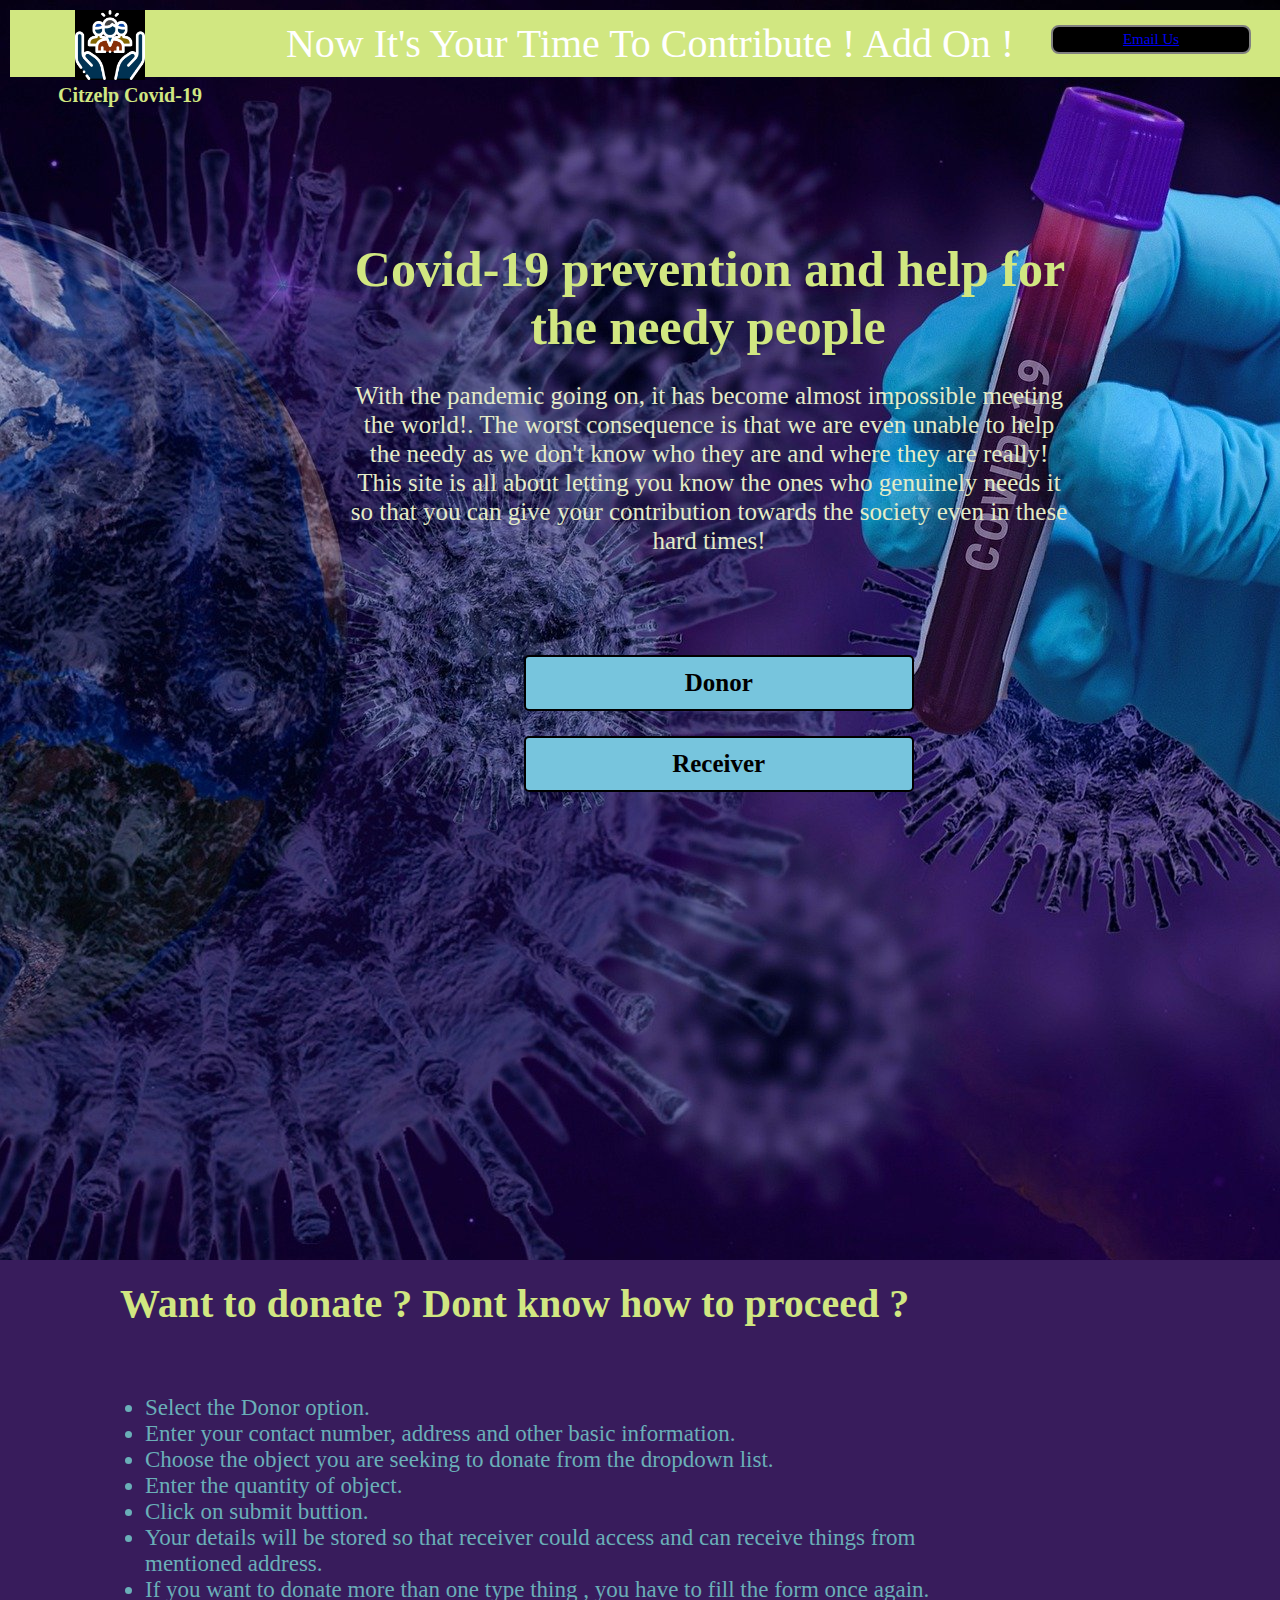
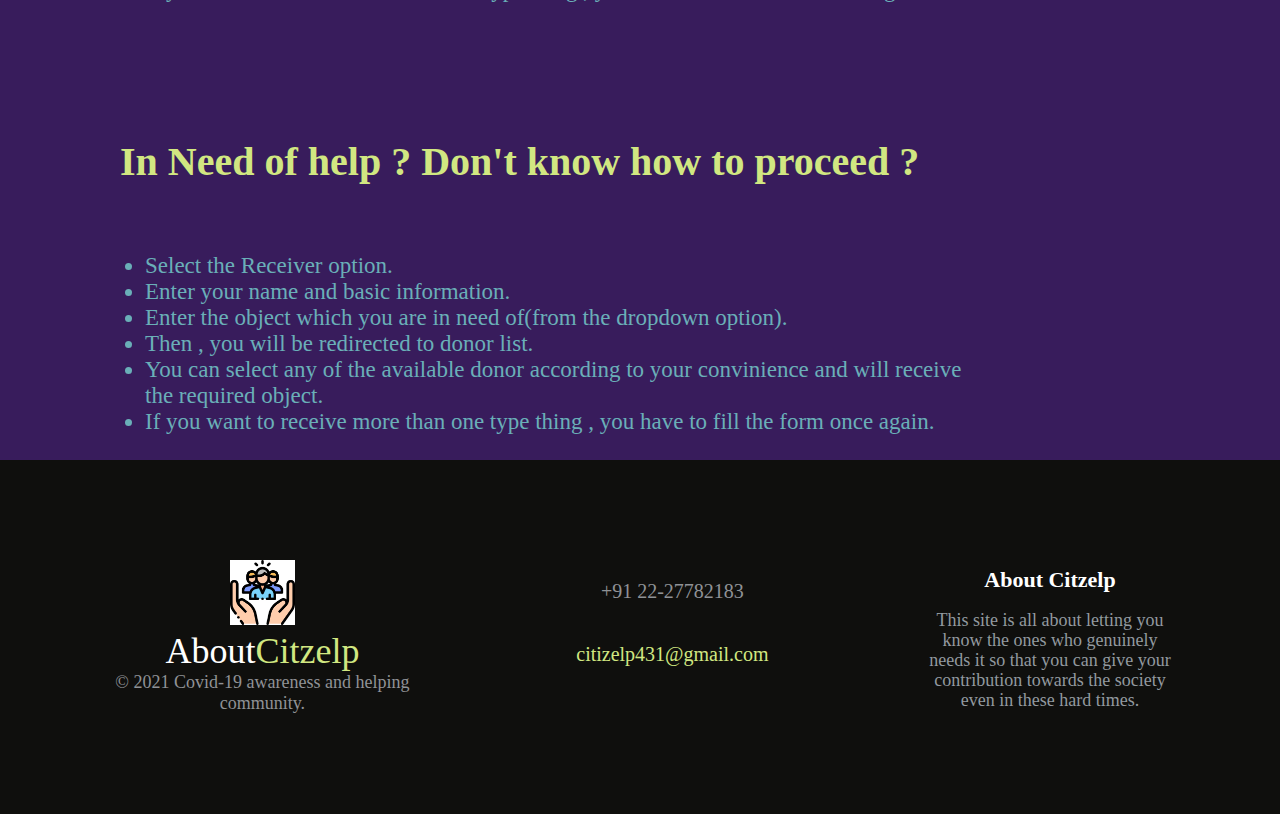
<file: Index.html>
<!DOCTYPE html>
<html lang="en">
<head>
    <meta charset="UTF-8">
    <!-- <meta name="viewport" content="width=device-width, initial-scale=1.0"> -->
    <meta name=”viewport” content=”width=device-width, initial-scale=1.0">
    <title>Welcome</title>

    <!-- Bootstrap css -->

   
</head>
<link rel="stylesheet" href="index.css">

 <body>
        <!-- Navbar- code -->
        <header class="header">
            <!-- left box for logo -->
            <div class="left">
                <img src="logo1.jpg" alt="">
    
               <div class="name">Citzelp Covid-19</div>
    
            </div>
            <!-- mid box for navigation -->
            <div class="mid">

                <div class="navbar">Now It's Your Time To Contribute ! Add On ! </div>

            </div>
            <!-- right box for buttons -->
            <div class="right">
    
                
                <button class="btn">
                   <a href="mailto:support@eduonix.com"> Email Us</a>
                </button>
            </div>
    
        </header>


       

   <div class="button">
        <h1>Covid-19 prevention and help for the needy people </h1>
        <P>With the pandemic going on, it has become almost impossible meeting the world!. The worst consequence is that we are even unable to help the needy as we don't know who they are and where they are really! This site is all about letting you know the ones who genuinely needs it so that you can give your contribution towards the society even in these hard times!</P>
    
        <div class="container">
       <!-- Backend work -->
        <form method="post" action=Donar.html>
        <input type=submit value=Donor>
        </form>
        <form  method="post" action=Receiver.html>
        <input type=submit value= Receiver>
        </form>
       </div>
   </div>

   <!-- Section 2 -->
   <section class="Exercise">
    <h4>Want to donate ? Dont know how to proceed ?</h4>
     <ul class="exer">
         <li>Select the Donor option.</li>
         <li>Enter your contact number, address and other basic information.</li>
         <li>Choose the object you are seeking to donate from the dropdown list.</li>
         <li>Enter the quantity of object.</li>
         <li>Click on submit buttion.</li>
         <li>Your details will be stored so that receiver could access and can receive things from mentioned address.</li>
         <li>If you want to donate more than one type thing , you have to fill the form once again.</li>
     </ul>
    <!-- <div class="contain"> -->
        <h4>In Need of help ? Don't know how to proceed ?</h4>
        <ul class="exer2">
            <li>Select the Receiver option.</li>
            <li>Enter your name and basic information.</li>
            <li>Enter the object which you are in need of(from the dropdown option).</li>
            <li>Then , you will be redirected to donor list.</li>
            <li>You can select any of the available donor according to your convinience and will receive the required object.</li>
            <li>If you want to receive more than one type thing , you have to fill the form once again.</li>
        </ul>
    <!-- </div> -->

   </section>

   <section class="end">
    <!-- <p>Email us at citizelp431@gmail.com    #Citizelp</p> -->
    <!-- <div class="center">
        <div>
            <i class="fa fa-phone"></i>
            <p>+91 22-27782183</p>
        </div> -->
    <!-- </div> -->
    <footer class="footer-distributed">
    <div class="footer-left">
        <img src="logo1.jpg">
        <h3>About<span>Citzelp</span></h3>
        <p class="footer-company-name">© 2021 Covid-19 awareness and helping community.</p>
    </div>

    <!-- center -->
    <div class="footer-center">
        <div>
            <i class="fa fa-phone"></i>
            <p>+91 22-27782183</p>
        </div>
        <div>
            <i class="fa fa-envelope"></i>
            <p><a href="mailto:support@eduonix.com">citizelp431@gmail.com</a></p>
        </div>
    </div>

    <!-- end -->
    <div class="footer-right">
        <p class="footer-company-about">
            <span>About Citzelp</span>
            This site is all about letting you know the ones who genuinely needs it so that you can give your contribution towards the society even in these hard times.</p>
    </div>

</footer>

</section>

 </body>

</html>
</file>
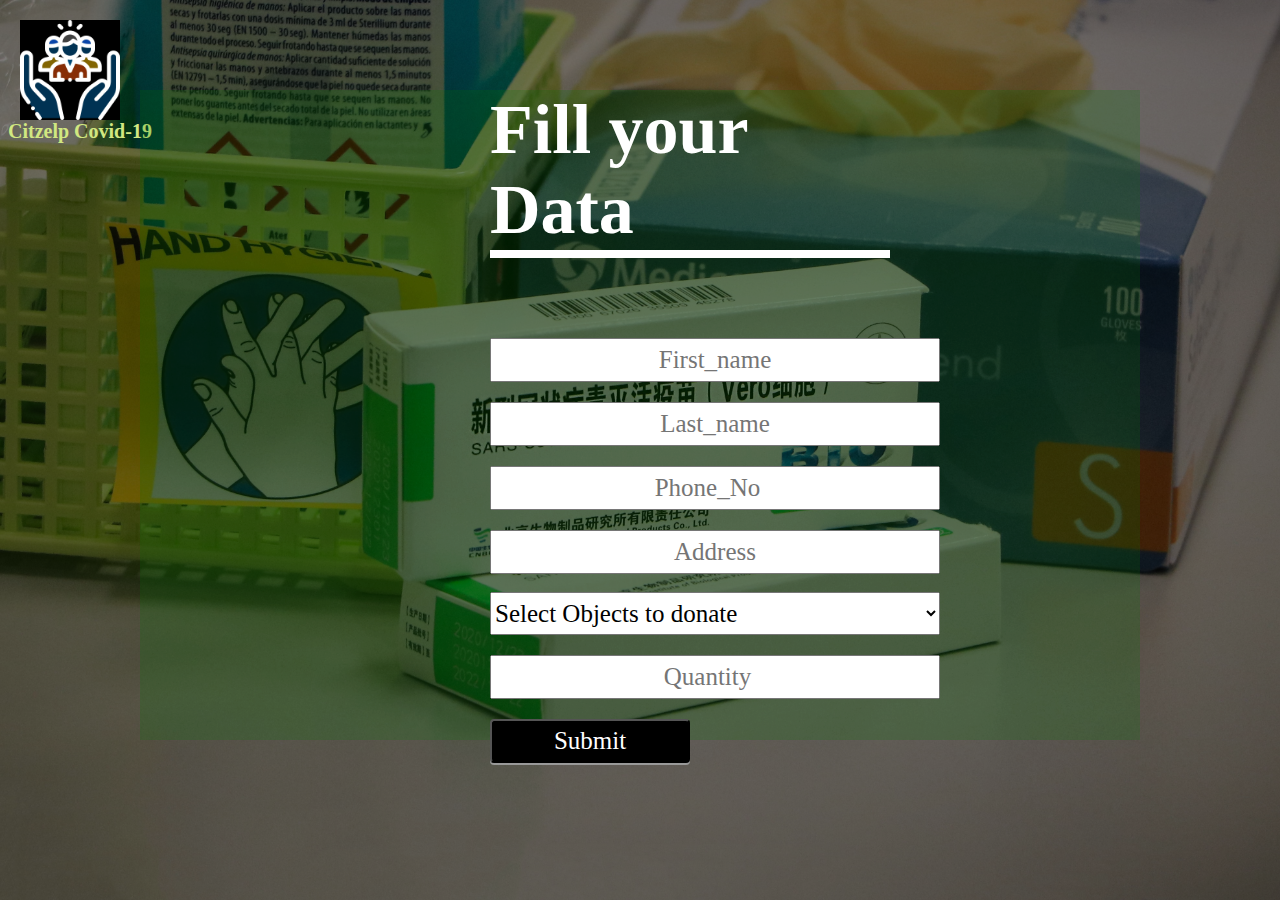
<file: Donar.html>
<html>
<head>

<title>Donar Data</title>
<link rel="stylesheet" href="Donar1.css">
</head>
<body>
  <img src="logo1.jpg" alt="">
     <h2>Citzelp Covid-19</h2>

  <div class="container">
    <h1>Fill your Data</h1>
<form method="post" action=Donar.jsp>
<input type=text placeholder =First_name name=first_name style="margin-top: 60px;" required><br>
<input type=text placeholder =Last_name  name=last_name required><br>
<input type=Number placeholder=Phone_No name=Phone_No min=1000000000 max=9999999999 style="width: 45%" required><br>
<input type=text placeholder=Address name=Address required><br><br>
 <!--<label for="Objects" style="margin-left: 35%">Select object you want to donate:</label>-->
  <select id="obj" name="obj" required>

    <option value="Select objects">Select Objects to donate</option>
    <option value="Face Mask">Face Mask</option>
    <option value="Face Shield">Face Shield</option>
    <option value=" Sanitizer"> Sanitizer</option>
    <option value="Thermometer">Thermometer</option>
    <option value="Pulse Oximeter">Pulse Oximeter</option>
    <option value="Disinfectant Spray">Disinfectant Spray</option>
    <option value="First Aid Kit">First Aid Kit</option>
  </select><br>
  <input type=Number placeholder=Quantity name=Quantity min=1 required><br>
 
  <input type="submit" value=Submit style="width: 20%" class="button">
  
</form>
</div>
</body>
</html>
</file>
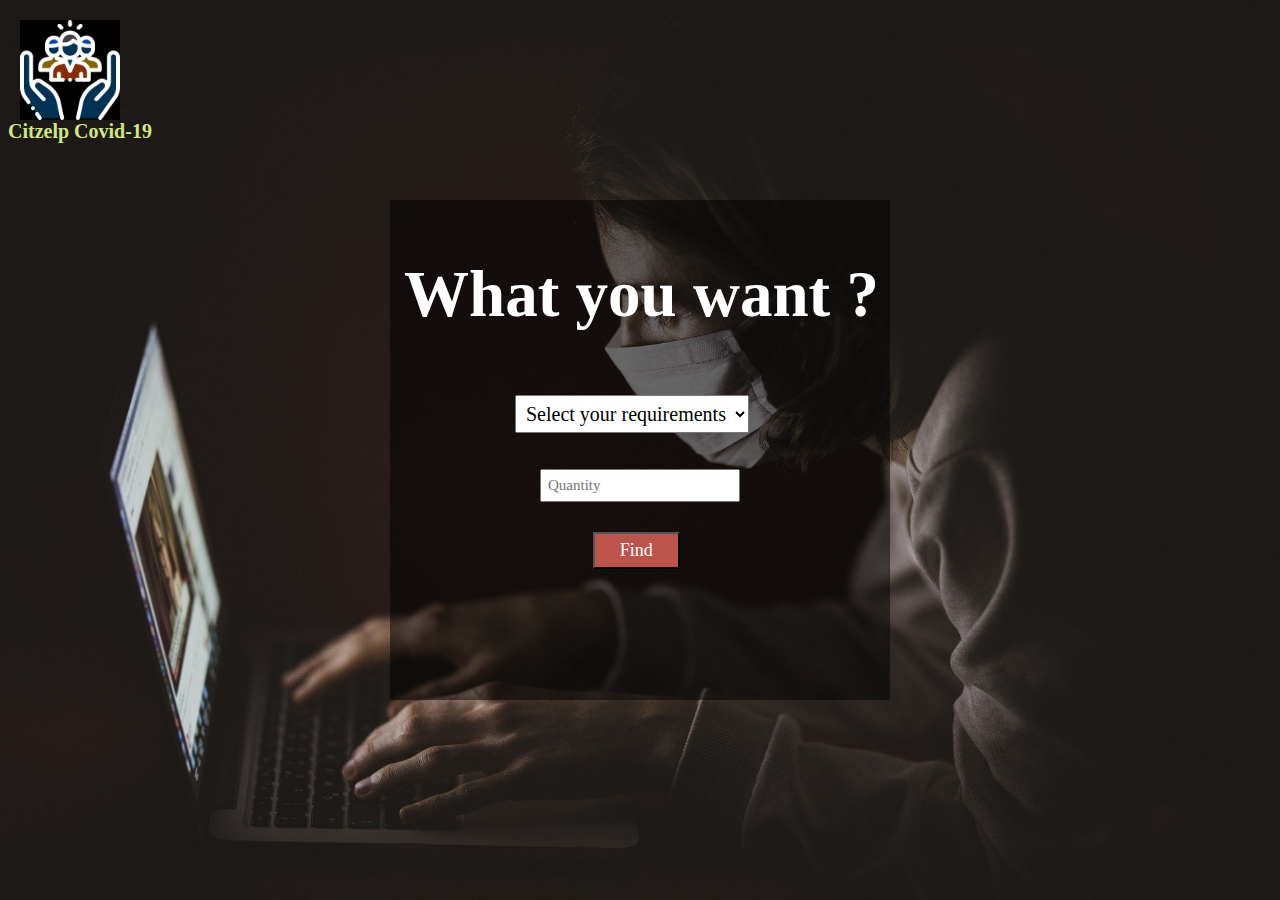
<file: Receiver.html>
<html>
<head>
<title>Receiver Requirement</title>
<link rel="stylesheet" href="receiver.css">
</head>
<body>

     <img src="logo1.jpg" alt="">
     <h2>Citzelp Covid-19</h2>


<div class="container">
<h1 style="font-size: 65px">What you want ?</h1>
<div class="box">
<form method="post" action="Receiver.jsp">
  <select id="obj" name="obj" style="font-size: 20px" required>
    <option value="">Select your requirements</option>
    <option value="Face Mask">Face Mask</option>
    <option value="Face Shield">Face Shield</option>
    <option value=" Sanitizer"> Sanitizer</option>
    <option value="Thermometer">Thermometer</option>
    <option value="Pulse Oximeter">Pulse Oximeter</option>
    <option value="Disinfectant Spray">Disinfectant Spray</option>
    <option value="First Aid Kit">First Aid Kit</option>
  </select><br>
</div>
<div class="box1">
  <input style="font-size: 15px" type=number value=Quantity min=1 name=Quantity placeholder="Quantity" required><br>
  <input type=submit value=Find style="font-size: 18px" class="find">
</div>
</form>

</div>
</body>
</html>
</file>
<file: index.css>
body{
    margin: 0px;
    padding: 0px;
    background-image: url('img8bg.jpg');
    
    /* background-size: cover; */
    width: 100%;
    height: 900px;
    background-repeat: no-repeat;

    color: white;

    
}
.left {
    color: white;
    /* border: 2px solid red; */
    display: inline-block;
    position: absolute;
    left: 50px;
    top: 10px;
}
.left img {
    width: 70px;
    height: 70px;
    filter: invert(100%);
    margin-left: 25px;
}

/* .left div {
    text-align: center;
    line-height: 7px;
    margin: auto;
    font-size: 20px;
} */
.name{
    text-align: center;
    line-height: 7px;
    margin: auto;
    margin-left: 0px;
    font-size: 20px;
    font-family: Fantasy;
    padding: 8px;
    font-weight: bold;
    color: rgb(209, 231, 129);;
}
.mid {
    color: white;
    display: block;
     width: 100%;          /* * */
     display: block;
     text-align: center;
     background-color:  rgb(209, 231, 129) ;
    margin: 10px 10px;
    font-size: 40px;
   
}
.right {
    color: white;
    /* border: 2px solid rgb(169, 233, 20); */
    display: inline-block;
    position: absolute;
    right: 20px;
    top: 25px;
    
}

.btn {
    margin: 0px 9px;
    background-color: black;
    color: white;
    padding: 4px 14px;
    border: 2px solid grey;
    border-radius: 8px;
    font-size: 15px;
    width: 200px;
    cursor: pointer;
    font-family: 'Chelsea Market', cursive;
}

.btn:hover {
    background-color: rgb(59, 58, 55);
}

.navbar {
    display: inline-block;
    font-family:Fantasy;
    color: white;
    text-decoration: none;
    padding: 10px 10px;
    /* font-size: 18px; */
}
.navbar:hover
{
    color: rgb(47, 162, 177);
}


.button {
    text-align: center;
    /* border: 2px solid white; */
    color: white;
    margin: 150px 250px;
    margin-bottom: 360px;
    padding: 13px 75px;
    width: 60%;
    border-radius: 13px;
    text-align: center;
}
.button h1 {
    font-size: 50px;
    font-family: 'Roboto Slab', serif;
    padding: 2px;
    color: rgb(209, 231, 129);
    /* border-bottom: 2px solid rgb(162, 226, 235); */
    display: inline;
    text-align: center;
    padding: 15px auto;
}

.button p {
    font-family: Times New Roman;
    text-align: center;
    line-height: 29px;
    color: rgb(228, 236, 199);
    margin: 25px;
    font-size: 25px;

}
.container {
    text-align: center;
    /* border: 2px solid white; */
    margin: 35px 250px;
    padding: 50px 75px;
    width: 33%;
    /* border-radius: 13px; */
    text-align: center;
    display: block;
    width: 83%;
    margin: 20px auto;
    border-radius: 3px;
   
}
.container input{
  
    text-align: center;
    display: block;
    width: 390px;
    padding: 12px;
    border: 2px solid black;
    margin: 25px auto;
    font-size: 25px;
    border-radius: 5px;
    font-family:Lucida Console ;
    font-weight: bold;
    color: black;
    background-color: rgb(119, 197, 221);
}
.container input:hover{
    background-color: rgb(5, 74, 114);
    /* color:rgb(46, 43, 43) ; */
}
.Exercise {
    /* background-color: rgb(40, 174, 192) ; */
    /* background-image: url(f1.jfif); */
    background-color: rgb(56, 28, 92);
    background-repeat: no-repeat;
    background-size: cover;
    width: 100%;
    height: 800px;
}
.Exercise h4 {
    font-size: 50px;
    /* color: rgb(40, 174, 192); */
    color: rgb(209, 231, 129);
    margin-top: 90px;
    margin-left: 100px;
    font-size: 40px;
    padding: 20px 20px;
    /* text-decoration: underline; */
    margin-bottom: 20px;
}
.exer {
    color: rgb(106, 175, 184);
    /* border: 2px solid white; */
    width: 65%;
    margin-left: 120px;
    margin-bottom: 70px;
    padding: 25px 25px;
    font-size: 23px;
    font-family: 'Times New Roman', Times, serif;
}
.exer2{
    color: rgb(106, 175, 184);
    /* border: 2px solid white; */
    width: 65%;
    margin-left: 120px;
    margin-bottom: 70px;
    padding: 25px 25px;
    font-size: 23px;
    font-family: 'Times New Roman', Times, serif;  
}
.end{
    background-color: rgb(15, 15, 13);
    text-align: center;
    color:  rgb(45, 56, 58);
  
    font-size: 20px;
    margin-top:0px ;
    padding: 100px;
}
.footer-distributed .footer-left,
.footer-distributed .footer-center,
.footer-distributed .footer-right{
	display: inline-block;
	vertical-align: top;
}
/* Footer left */

.footer-distributed .footer-left{
	width: 30%;
}
.footer-distributed h3{
	color:  #ffffff;
	font: normal 36px 'Cookie', cursive;
	margin: 0;
}

/* The company logo */

.footer-distributed .footer-left img{
	width: 20%;
}

.footer-distributed h3 span{
	color:  rgb(209, 231, 129);;
}
.footer-distributed .footer-company-name{
	color:  #8f9296;
	font-size: 18px;
	font-weight: normal;
	margin: 0;
}
/* Footer Center */

.footer-distributed .footer-center{
	width: 45%;
}
.footer-distributed .footer-center i.fa-envelope{
	font-size: 17px;
    line-height: 38px;
    margin-top: 50px;
}

.footer-distributed .footer-center p{
	display: inline-block;
	color:  #8f9296;
	vertical-align: middle;
	/* margin:50px 0px; */
}

.footer-distributed .footer-center p span{
	display:block;
	font-weight: normal;
	font-size:14px;
	line-height:2;
}

.footer-distributed .footer-center p a{
	color:  rgb(209, 231, 129);;
	text-decoration: none;;
}
/* Footer Right */

.footer-distributed .footer-right{
    width: 24%;
    margin-top: 10px;
    font-size: 18px;
}

.footer-distributed .footer-company-about{
	line-height: 20px;
	color:  #92999f;
	font-size: 18px;
	font-weight: normal;
	margin: 0;
}

.footer-distributed .footer-company-about span{
	display: block;
	color:  #ffffff;
	font-size: 22px;
	font-weight: bold;
	margin-bottom: 20px;
}
</file>
<file: Donar1.css>
body{
	margin: 0;
	padding: 0;
	font-family:"Bahnschrift";
	background: rgba(1,1,1,0.5) url(donor.jpg) no-repeat ;
	background-size: cover;
	background-blend-mode: darken;
}
img{
	width: 100px;
	filter: invert(100%);
	margin-left: 20px;
	margin-top: 20px;
}
h2{
    
    line-height: 7px;
    margin: auto;
    font-size: 20px;
    font-family: Fantasy;
    padding: 8px;
    font-weight: bold;
    color: rgb(209, 231, 129);;
}
.container{
	width: 1000px;
	position: relative;
	top: 25%;
	left: 50%;
	transform: translate(-50%,-50%);
	box-sizing: border-box;
	background: rgba(0,120,0,0.2);
    height: 650px;
}
input{
	margin-top: 20px;
	margin-left: 35%;
	font-family: "Bahnschrift";
	padding: 6px 0;
	font-size: 25px;
	text-align: center;
	width: 45%;
}
select{
	
	margin-left: 35%;
	font-family: "Bahnschrift";
	padding: 6px 0;
	font-size:25px;
	width: 45%;

}
/*label{
	font-family: "Bahnschrift";
	color: white;
	font-size: 20px;

margin-top: 15px;
}*/
.button{
	border-radius: 4px;
	display: inline-block;
	cursor: pointer;
	text-align: center;
	outline: none;
	color: #fff;
	background-color: black;
	box-shadow: 0 2px #999;

}
.button:hover { 
	background-color: #186666
}
.button:active{
	
	background-color: #186666;
	box-shadow: 0 5px #666;
	transform: translateY(4px);
}
h1{
	font-size: 70px;
	color: white ;
	margin-left: 35%;
	border-bottom: 8px solid white;

	width:40%;
	font-family: "Candara";
	margin-bottom:20px;
	
}
</file>
<file: receiver.css>
body{
	margin: 0;
	padding: 0;
	font-family:"Bahnschrift";
	background: url(corona.jpg) no-repeat;
	background-size: cover;

}
img{
	width: 100px;
	filter: invert(100%);
	margin-left: 20px;
	margin-top: 20px;
}
h2{
    
    line-height: 7px;
    margin: auto;
    font-size: 20px;
    font-family: Fantasy;
    padding: 8px;
    font-weight: bold;
    color: rgb(209, 231, 129);;
}
.container{
	width: 500px;
	position: absolute;
	top: 50%;
	left: 50%;
	transform: translate(-50%,-50%);
	box-sizing: border-box;
	background: rgba(0,0,0,0.5);
    height: 500px;
}
.container h1{
	float: left;
	font-size: 40px;
	border bottom: 6px solid ;
	margin-bottom: 50px;
	padding: 13px 0;
	color: white;
	margin-left:14px;
}
.box{
	width: 100px;
	font-size:20px;
	padding: 8px 0;
	margin: 8px 0;
	margin-left: 25%;

	}
.box1{
margin-left: 30%;
}
select{
	font-family: Bahnschrift;
	font-size:12px;
	padding: 6px;
}
input{
	font-family: Bahnschrift;
	padding: 6px;


}
.find{
	margin-top: 30px;
    margin-left: 15%;	
    width: 100px;
    background-color:#BC544B;
    color: white;
    width: 25%;
    font-size: 35px;

}
.find:hover{
background-color: #800000
}
</file>
